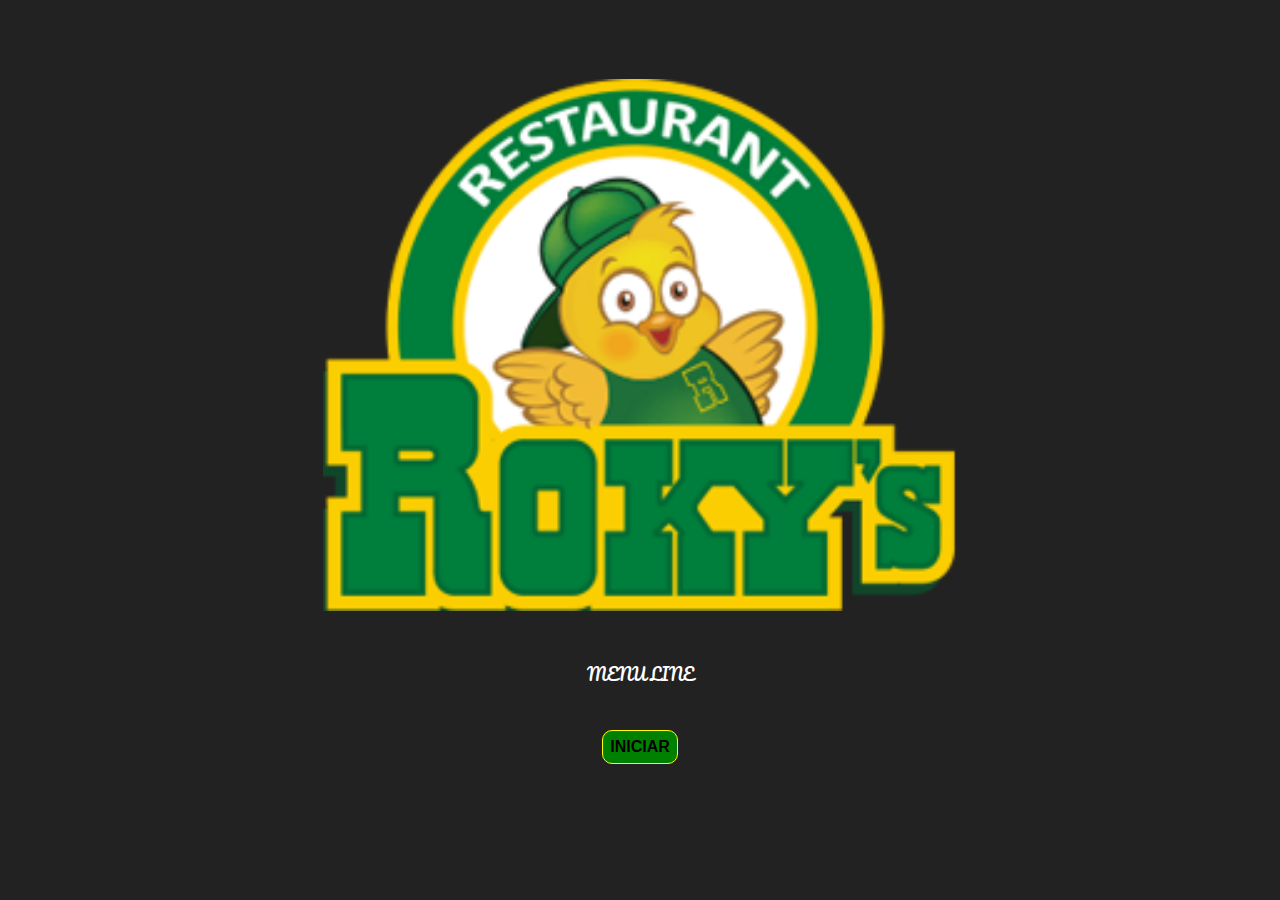
<file: index.html>
<!DOCTYPE html>
<html lang="">
    <head>
        <meta charset="utf-8">
        <meta name="viewport" content="width=device-width, initial-scale=1.0">
        <link href="https://fonts.googleapis.com/css?family=Bangers|Berkshire+Swash|Chewy|Courgette|Itim|Julee|Just+Me+Again+Down+Here|Pacifico" rel="stylesheet">
        <link rel="stylesheet" href="css/estilosindex.css">
        <title></title>
    </head>

    <body>
        <div class="body" id="container">
            <div class="centro">
                <div class="empresa">
                    <img src="img/rockys.png" alt="logo">
                    <p>MENU LINE</p>
                    <a href="menu.html">INICIAR</a>
                </div>

                <!--<div class="container">
                    <div class="preloader">
                    </div>
                </div>-->
            </div>
        </div>
        
        
        

<!--        <script src="js/cerrar.js"></script>-->
    </body>
</html>
</file>
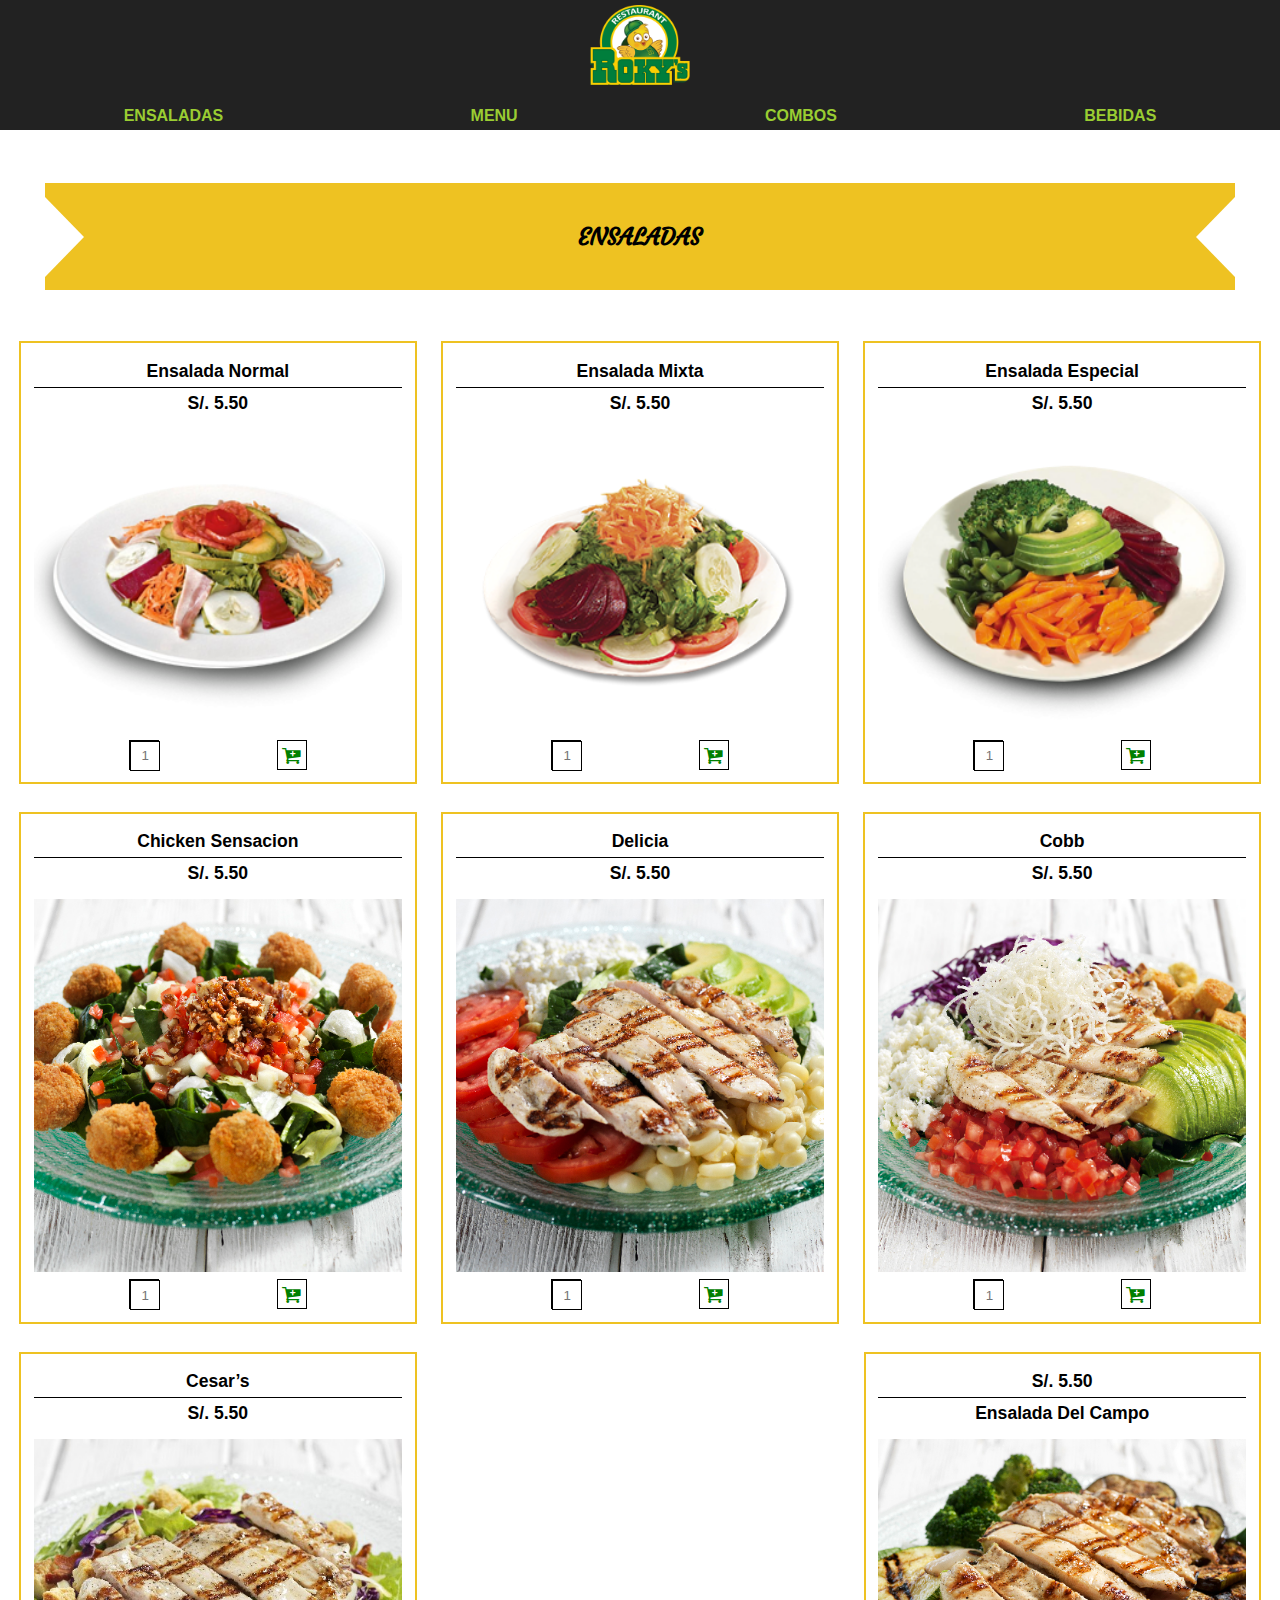
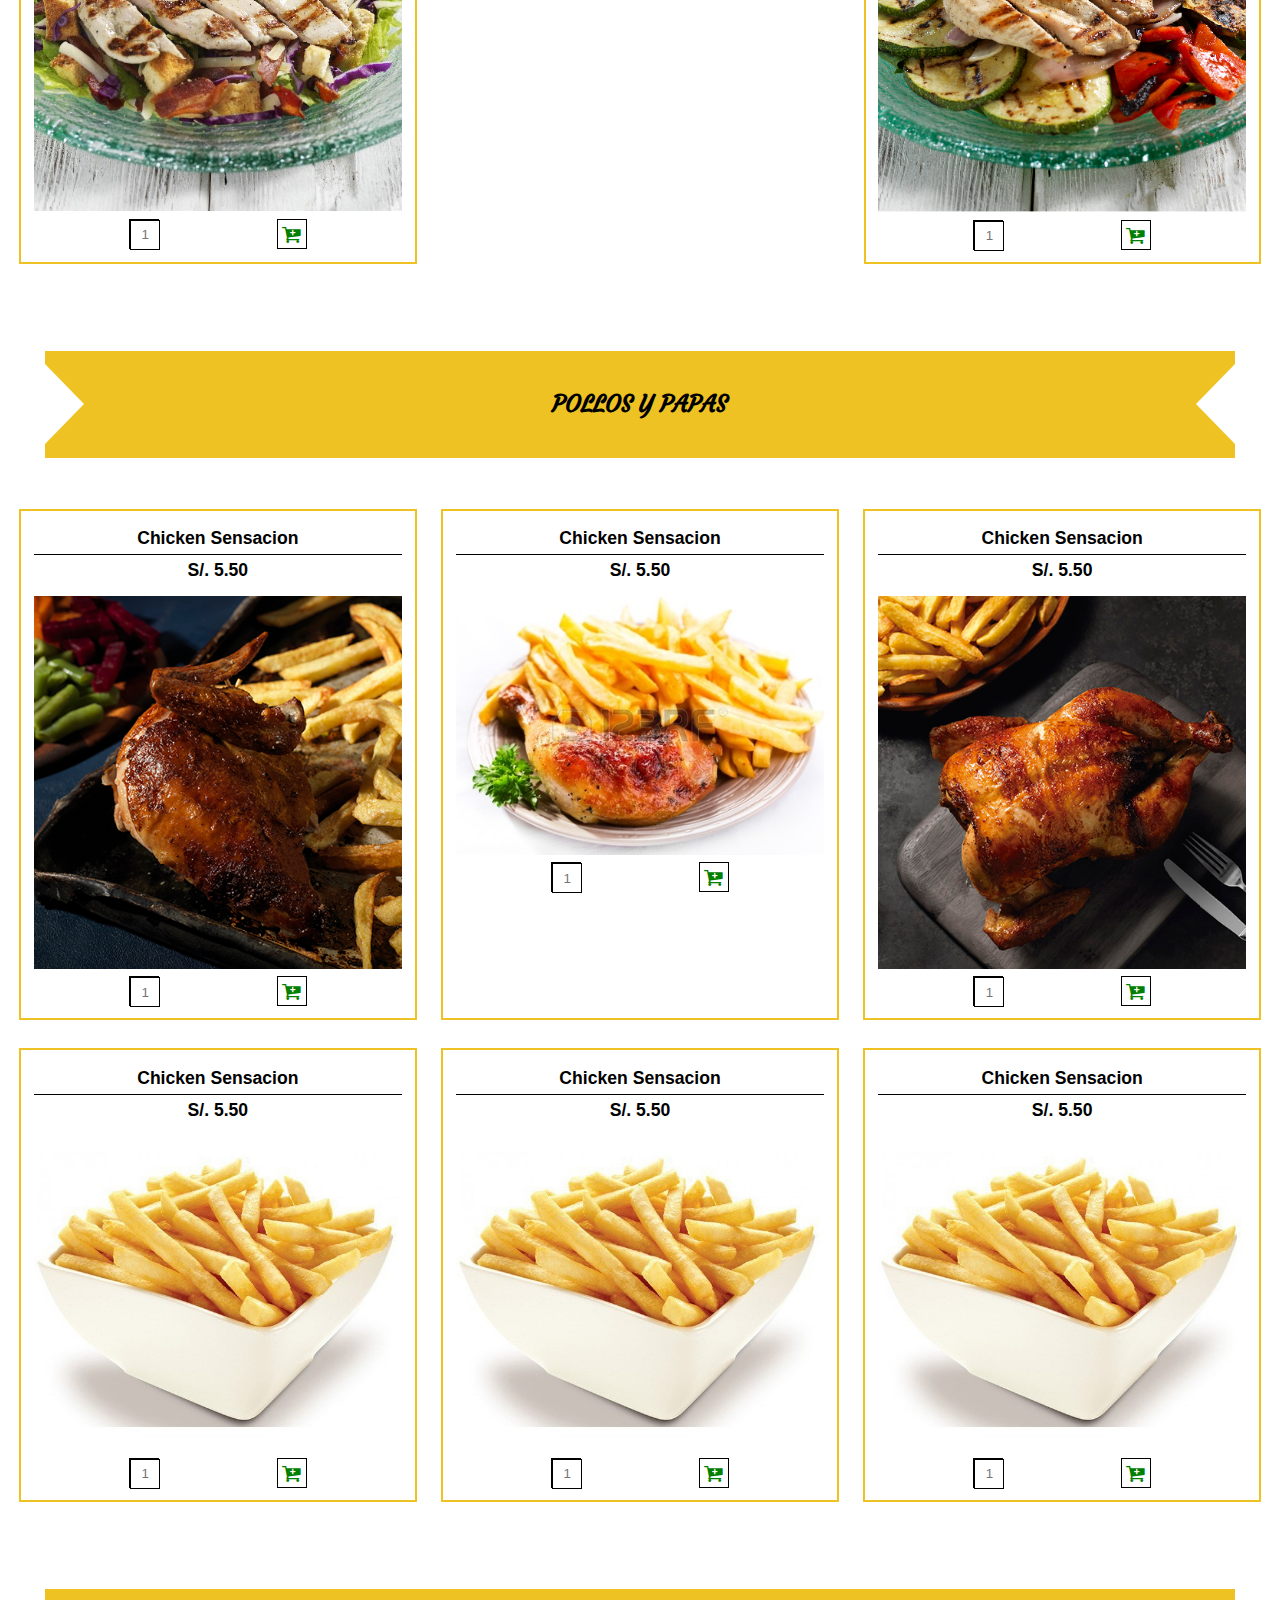
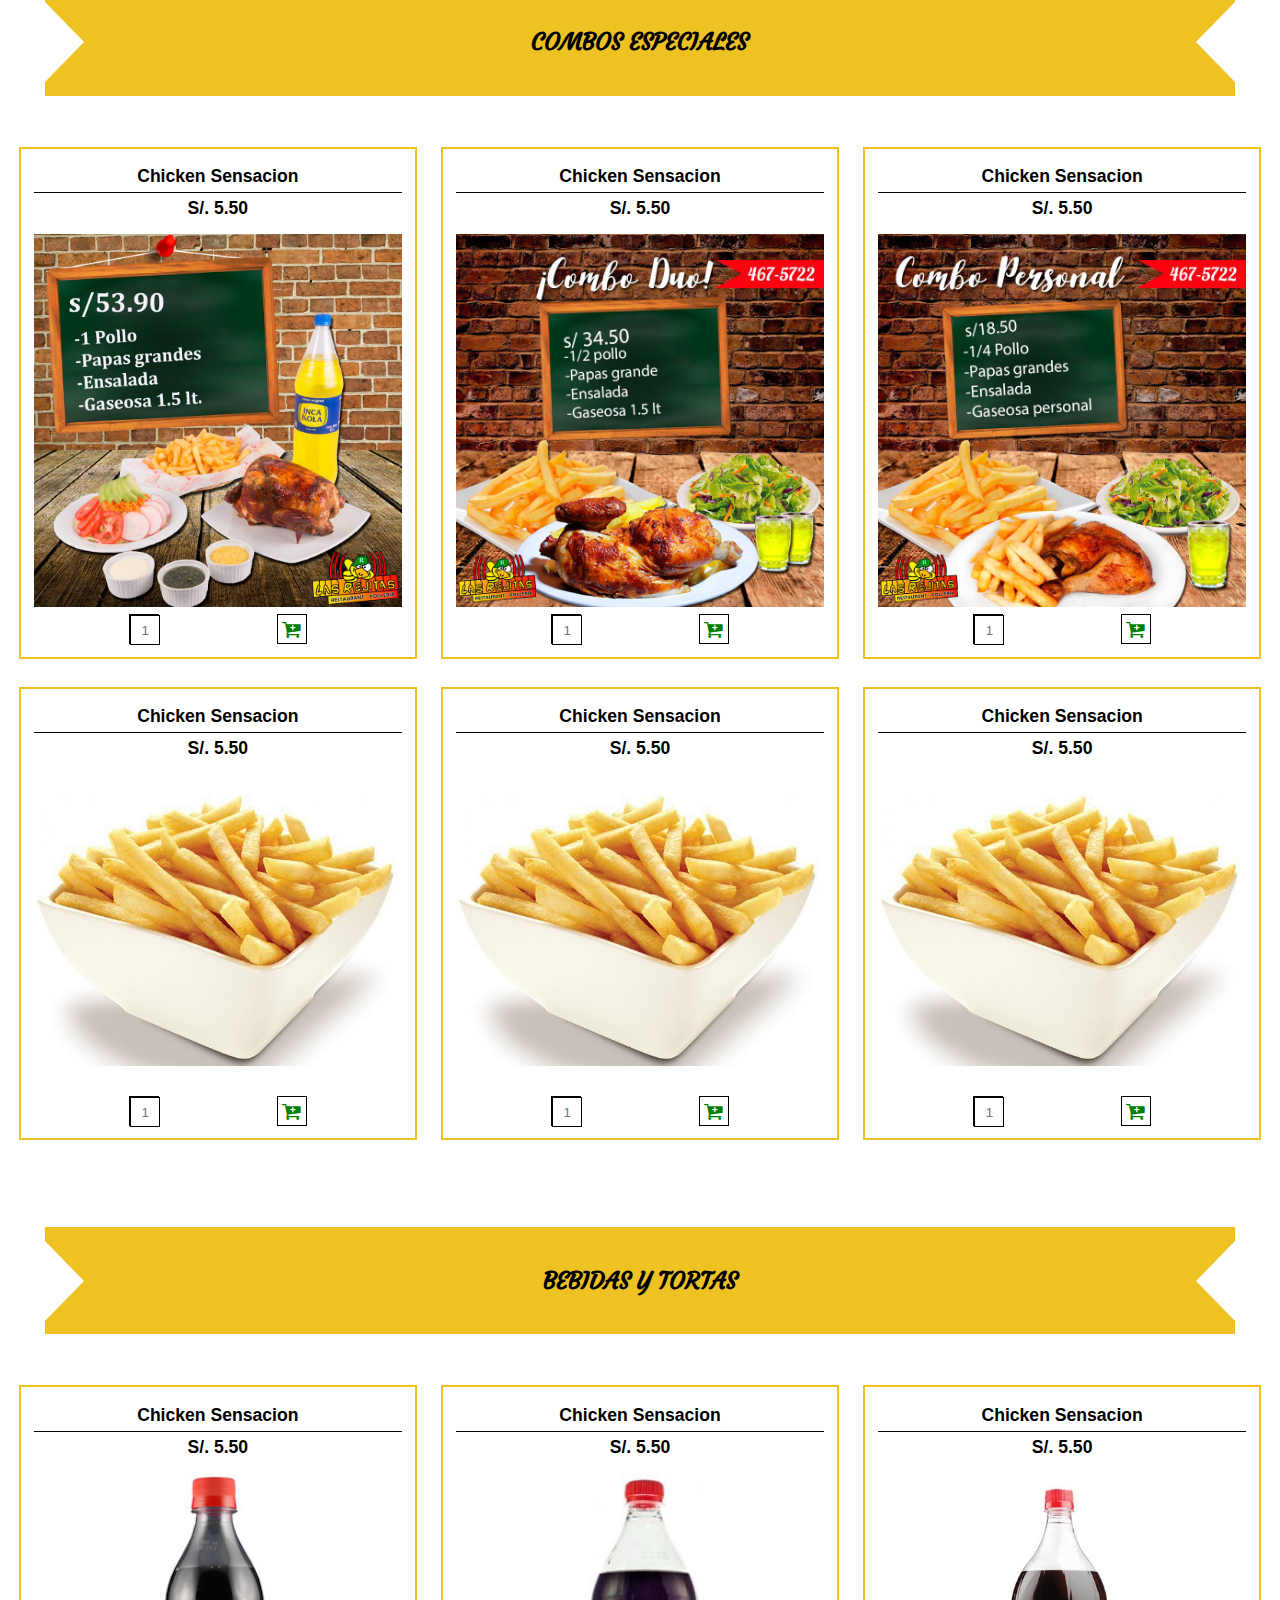
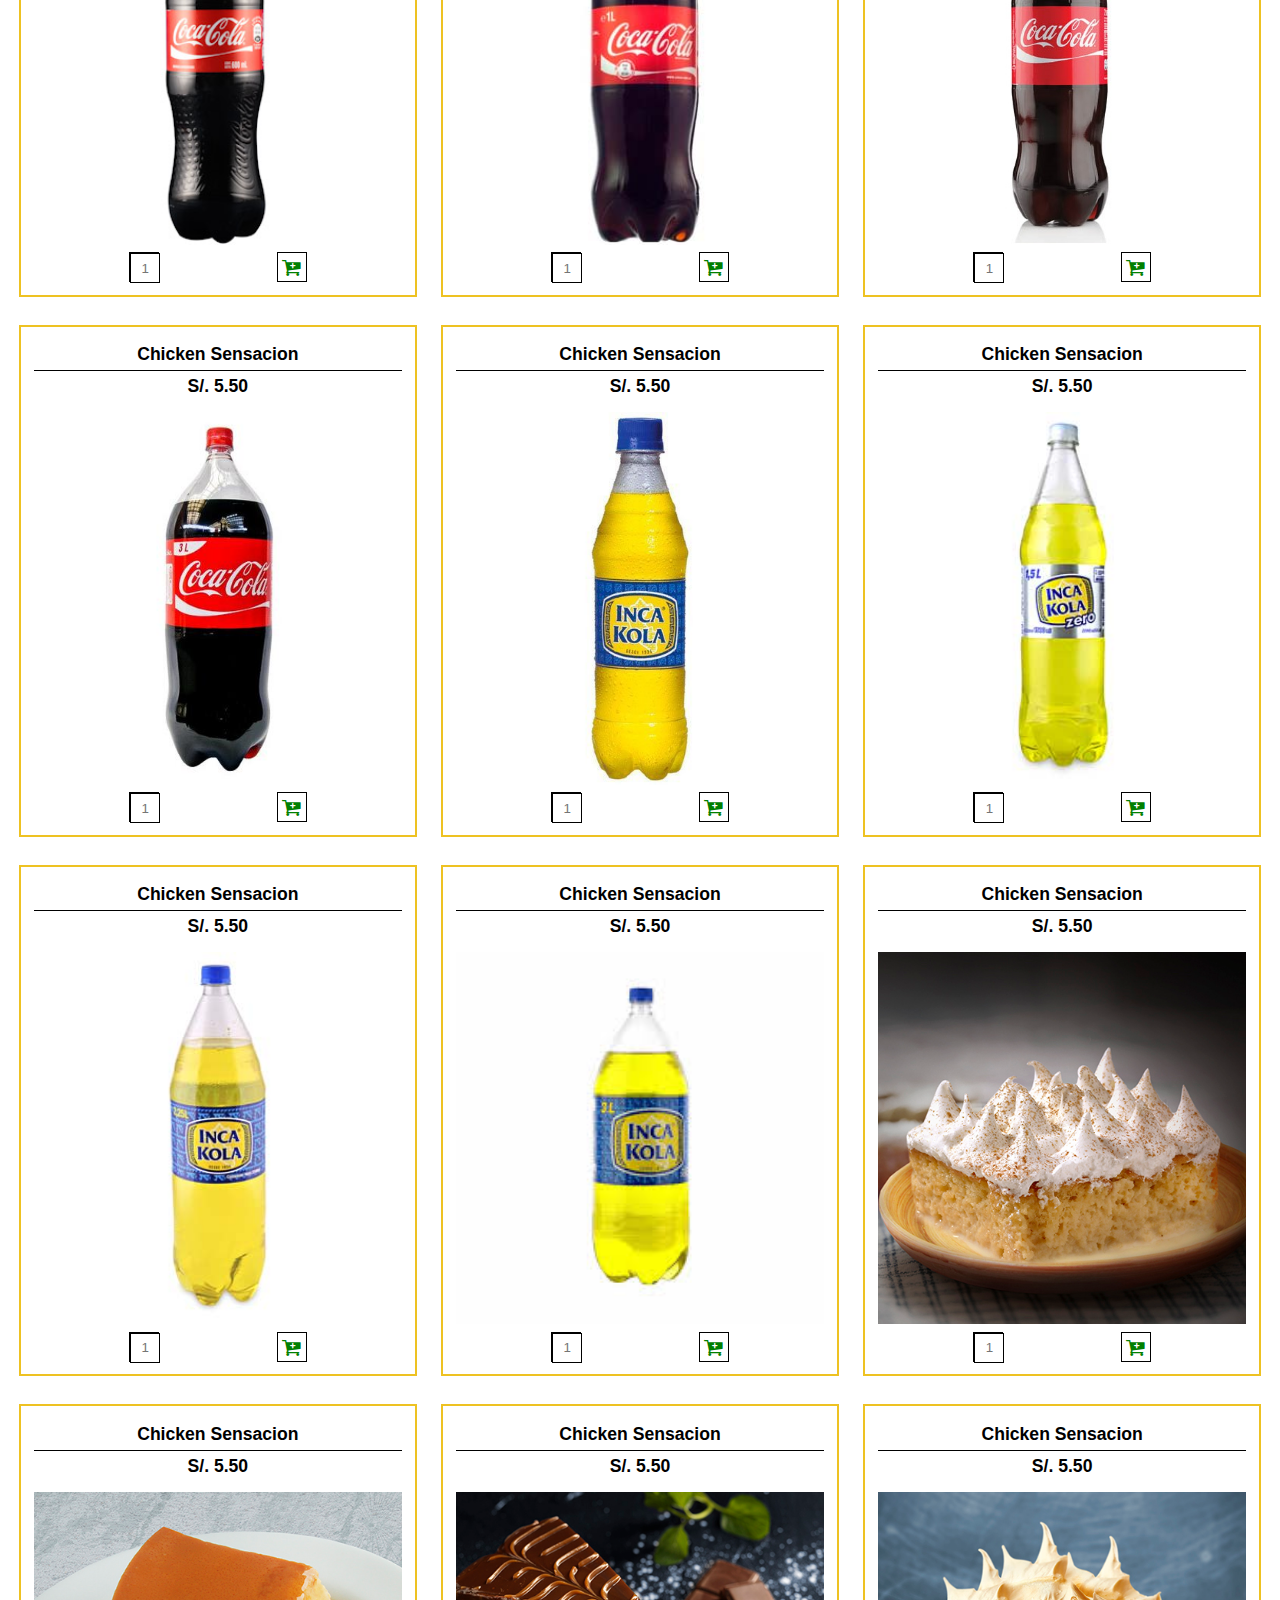
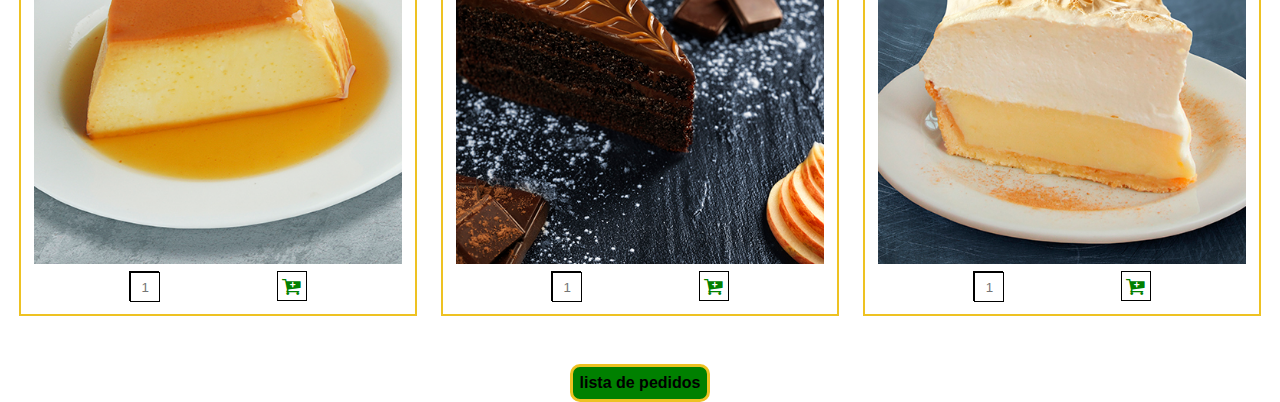
<file: menu.html>
<!DOCTYPE html>
<html lang="">
    <head>
        <meta charset="utf-8">
        <meta name="viewport" content="width=device-width, initial-scale=1.0">
        <link href="https://fonts.googleapis.com/css?family=Bangers|Berkshire+Swash|Chewy|Courgette|Itim|Julee|Just+Me+Again+Down+Here|Pacifico" rel="stylesheet">
        <link rel="stylesheet" href="css/mimenu.css">
        <link rel="stylesheet" href="css/fontello.css">
        <title>MENU LINE</title>
    </head>

    <body>
        <header class="header">
            <img src="img/rockys.png" alt="">
            <div class="menu">
                <a href="#ensaladas" class="int">ENSALADAS</a>
                <a href="#pollo" class="int">MENU</a>
                <a href="#combos" class="int">COMBOS</a>
                <a href="#bebidas" class="int">BEBIDAS</a>
            </div>
        </header>


        <main>

            <div class="margen" id="ensaladas">

            </div>

            <div class="cuerpo">

                <div class="ensaladas_titulo">
                    <div class="titulo_relleno"></div>
                    <p>ensaladas</p>
                    <div class="titulo_relleno2"></div>
                </div>

                <div class="ensaladas">
                    <div class="centrado">

                        <div class="producto">
                            <div class="nom">
                                <p>ensalada normal</p>
                                <p class="linea">S/. 5.50</p>
                            </div>
                            <div class="img">
                                <img src="img/ensa-prim.png" alt="">
                            </div>
                            <div class="datos">
                                <div class="num">
                                    <input type="text" class="num__input" placeholder="1">
                                </div>
                                <div class="carrito"><label class="icon-carrito"></label></div>
                            </div>
                        </div>

                        <div class="producto">
                            <div class="nom">
                                <p>ensalada mixta</p>
                                <p class="linea">S/. 5.50</p>
                            </div>
                            <div class="img">
                                <img src="img/ensa-mix.png" alt="">
                            </div>
                            <div class="datos">
                                <div class="num">
                                    <input type="text" class="num__input" placeholder="1">
                                </div>
                                <div class="carrito"><label class="icon-carrito"></label></div>
                            </div>
                        </div>

                        <div class="producto">
                            <div class="nom">
                                <p>ensalada especial</p>
                                <p class="linea">S/. 5.50</p>
                            </div>
                            <div class="img">
                                <img src="img/ensa-cocida.png" alt="">
                            </div>
                            <div class="datos">
                                <div class="num">
                                    <input type="text" class="num__input" placeholder="1">
                                </div>
                                <div class="carrito"><label class="icon-carrito"></label></div>
                            </div>
                        </div>

                    </div>

                    <br>

                    <div class="centrado">

                        <div class="producto">
                            <div class="nom">
                                <p>chicken sensacion</p>
                                <p class="linea">S/. 5.50</p>
                            </div>
                            <div class="img">
                                <img src="img/Chicken%20Sensaci%C3%B3n.jpg" alt="">
                            </div>
                            <div class="datos">
                                <div class="num">
                                    <input type="text" class="num__input" placeholder="1">
                                </div>
                                <div class="carrito"><label class="icon-carrito"></label></div>
                            </div>
                        </div>

                        <div class="producto">
                            <div class="nom">
                                <p>Delicia</p>
                                <p class="linea">S/. 5.50</p>
                            </div>
                            <div class="img">
                                <img src="img/Delicia.jpg" alt="">
                            </div>
                            <div class="datos">
                                <div class="num">
                                    <input type="text" class="num__input" placeholder="1">
                                </div>
                                <div class="carrito"><label class="icon-carrito"></label></div>
                            </div>
                        </div>

                        <div class="producto">
                            <div class="nom">
                                <p>Cobb</p>
                                <p class="linea">S/. 5.50</p>
                            </div>
                            <div class="img">
                                <img src="img/Cobb.jpg" alt="">
                            </div>
                            <div class="datos">
                                <div class="num">
                                    <input type="text" class="num__input" placeholder="1">
                                </div>
                                <div class="carrito"><label class="icon-carrito"></label></div>
                            </div>
                        </div>

                    </div>

                    <br>

                    <div class="centrado">

                        <div class="producto">
                            <div class="nom">
                                <p>Cesar’s</p>
                                <p class="linea">S/. 5.50</p>
                            </div>
                            <div class="img">
                                <img src="img/Cesar%E2%80%99s%20(al%20estilo%20Pardos).jpg" alt="">
                            </div>
                            <div class="datos">
                                <div class="num">
                                    <input type="text" class="num__input" placeholder="1">
                                </div>
                                <div class="carrito"><label class="icon-carrito"></label></div>
                            </div>
                        </div>

                        <div class="producto">
                            <div class="nom">
                                <p>S/. 5.50</p>
                                <p class="linea">Ensalada del Campo</p>
                            </div>
                            <div class="img">
                                <img src="img/Ensalada%20del%20Campo.jpg" alt="">
                                <!--                                <div class="enlace" id="pollo"></div>-->
                            </div>
                            <div class="datos">
                                <div class="num">
                                    <input type="text" class="num__input" placeholder="1">
                                </div>
                                <div class="carrito"><label class="icon-carrito"></label></div>
                            </div>
                        </div>

                    </div>

                </div>


                <div class="ensaladas_titulo">
                    <div class="enlace" id="pollo"></div>
                    <div class="titulo_relleno"></div>
                    <p>pollos y papas</p>
                    <div class="titulo_relleno2"></div>
                </div>


                <div class="pollo">
                    <div class="centrado">

                        <div class="producto">
                            <div class="nom">
                                <p>chicken sensacion</p>
                                <p class="linea">S/. 5.50</p>
                            </div>
                            <div class="img">
                                <img src="img/cuarto%20pollo%202.jpg" alt="" class="est">
                            </div>
                            <div class="datos">
                                <div class="num">
                                    <input type="text" class="num__input" placeholder="1">
                                </div>
                                <div class="carrito"><label class="icon-carrito"></label></div>
                            </div>
                        </div>

                        <div class="producto">
                            <div class="nom">
                                <p>chicken sensacion</p>
                                <p class="linea">S/. 5.50</p>
                            </div>
                            <div class="img">
                                <img src="img/medio%20pollo.jpg" alt="" class="est">
                            </div>
                            <div class="datos">
                                <div class="num">
                                    <input type="text" class="num__input" placeholder="1">
                                </div>
                                <div class="carrito"><label class="icon-carrito"></label></div>
                            </div>
                        </div>

                        <div class="producto">
                            <div class="nom">
                                <p>chicken sensacion</p>
                                <p class="linea">S/. 5.50</p>
                            </div>
                            <div class="img">
                                <img src="img/1%20pollo.jpg" alt="" class="est">
                            </div>
                            <div class="datos">
                                <div class="num">
                                    <input type="text" class="num__input" placeholder="1">
                                </div>
                                <div class="carrito"><label class="icon-carrito"></label></div>
                            </div>
                        </div>

                    </div>

                    <br>

                    <div class="centrado">

                        <div class="producto">
                            <div class="nom">
                                <p>chicken sensacion</p>
                                <p class="linea">S/. 5.50</p>
                            </div>
                            <div class="img">
                                <img src="img/papas.jpg" alt="">
                            </div>
                            <div class="datos">
                                <div class="num">
                                    <input type="text" class="num__input" placeholder="1">
                                </div>
                                <div class="carrito"><label class="icon-carrito"></label></div>
                            </div>
                        </div>

                        <div class="producto">
                            <div class="nom">
                                <p>chicken sensacion</p>
                                <p class="linea">S/. 5.50</p>
                            </div>
                            <div class="img">
                                <img src="img/papas.jpg" alt="">
                            </div>
                            <div class="datos">
                                <div class="num">
                                    <input type="text" class="num__input" placeholder="1">
                                </div>
                                <div class="carrito"><label class="icon-carrito"></label></div>
                            </div>
                        </div>

                        <div class="producto">
                            <div class="nom">
                                <p>chicken sensacion</p>
                                <p class="linea">S/. 5.50</p>
                            </div>
                            <div class="img">
                                <img src="img/papas.jpg" alt="">
                            </div>
                            <div class="datos">
                                <div class="num">
                                    <input type="text" class="num__input" placeholder="1">
                                </div>
                                <div class="carrito"><label class="icon-carrito"></label></div>
                            </div>
                        </div>

                    </div>
                </div>


                <div class="ensaladas_titulo">
                    <div class="enlace" id="combos"></div>
                    <div class="titulo_relleno"></div>
                    <p>combos especiales</p>
                    <div class="titulo_relleno2"></div>
                </div>


                <div class="combos">
                    <div class="centrado">

                        <div class="producto">
                            <div class="nom">
                                <p>chicken sensacion</p>
                                <p class="linea">S/. 5.50</p>
                            </div>
                            <div class="img">
                                <img src="img/combo%201.jpg" alt="">
                            </div>
                            <div class="datos">
                                <div class="num">
                                    <input type="text" class="num__input" placeholder="1">
                                </div>
                                <div class="carrito"><label class="icon-carrito"></label></div>
                            </div>
                        </div>

                        <div class="producto">
                            <div class="nom">
                                <p>chicken sensacion</p>
                                <p class="linea">S/. 5.50</p>
                            </div>
                            <div class="img">
                                <img src="img/combo%202.jpg" alt="">
                            </div>
                            <div class="datos">
                                <div class="num">
                                    <input type="text" class="num__input" placeholder="1">
                                </div>
                                <div class="carrito"><label class="icon-carrito"></label></div>
                            </div>
                        </div>

                        <div class="producto">
                            <div class="nom">
                                <p>chicken sensacion</p>
                                <p class="linea">S/. 5.50</p>
                            </div>
                            <div class="img">
                                <img src="img/combo%203.jpg" alt="">
                            </div>
                            <div class="datos">
                                <div class="num">
                                    <input type="text" class="num__input" placeholder="1">
                                </div>
                                <div class="carrito"><label class="icon-carrito"></label></div>
                            </div>
                        </div>

                    </div>

                    <br>

                    <div class="centrado">

                        <div class="producto">
                            <div class="nom">
                                <p>chicken sensacion</p>
                                <p class="linea">S/. 5.50</p>
                            </div>
                            <div class="img">
                                <img src="img/papas.jpg" alt="">
                            </div>
                            <div class="datos">
                                <div class="num">
                                    <input type="text" class="num__input" placeholder="1">
                                </div>
                                <div class="carrito"><label class="icon-carrito"></label></div>
                            </div>
                        </div>

                        <div class="producto">
                            <div class="nom">
                                <p>chicken sensacion</p>
                                <p class="linea">S/. 5.50</p>
                            </div>
                            <div class="img">
                                <img src="img/papas.jpg" alt="">
                            </div>
                            <div class="datos">
                                <div class="num">
                                    <input type="text" class="num__input" placeholder="1">
                                </div>
                                <div class="carrito"><label class="icon-carrito"></label></div>
                            </div>
                        </div>

                        <div class="producto">
                            <div class="nom">
                                <p>chicken sensacion</p>
                                <p class="linea">S/. 5.50</p>
                            </div>
                            <div class="img">
                                <img src="img/papas.jpg" alt="">
                            </div>
                            <div class="datos">
                                <div class="num">
                                    <input type="text" class="num__input" placeholder="1">
                                </div>
                                <div class="carrito"><label class="icon-carrito"></label></div>
                            </div>
                        </div>

                    </div>
                </div>


                <div class="ensaladas_titulo">
                    <div class="enlace" id="bebidas"></div>
                    <div class="titulo_relleno"></div>
                    <p>bebidas y tortas</p>
                    <div class="titulo_relleno2"></div>
                </div>


                <div class="bebidas">
                    <div class="centrado">

                        <div class="producto">
                            <div class="nom">
                                <p>chicken sensacion</p>
                                <p class="linea">S/. 5.50</p>
                            </div>
                            <div class="img">
                                <img src="img/coca%20pers.png" alt="">
                            </div>
                            <div class="datos">
                                <div class="num">
                                    <input type="text" class="num__input" placeholder="1">
                                </div>
                                <div class="carrito"><label class="icon-carrito"></label></div>
                            </div>
                        </div>

                        <div class="producto">
                            <div class="nom">
                                <p>chicken sensacion</p>
                                <p class="linea">S/. 5.50</p>
                            </div>
                            <div class="img">
                                <img src="img/coca%201l.jpg" alt="">
                            </div>
                            <div class="datos">
                                <div class="num">
                                    <input type="text" class="num__input" placeholder="1">
                                </div>
                                <div class="carrito"><label class="icon-carrito"></label></div>
                            </div>
                        </div>

                        <div class="producto">
                            <div class="nom">
                                <p>chicken sensacion</p>
                                <p class="linea">S/. 5.50</p>
                            </div>
                            <div class="img">
                                <img src="img/coca%202l.jpg" alt="">
                            </div>
                            <div class="datos">
                                <div class="num">
                                    <input type="text" class="num__input" placeholder="1">
                                </div>
                                <div class="carrito"><label class="icon-carrito"></label></div>
                            </div>
                        </div>

                    </div>

                    <br>

                    <div class="centrado">

                        <div class="producto">
                            <div class="nom">
                                <p>chicken sensacion</p>
                                <p class="linea">S/. 5.50</p>
                            </div>
                            <div class="img">
                                <img src="img/coca%203l.jpg" alt="">
                            </div>
                            <div class="datos">
                                <div class="num">
                                    <input type="text" class="num__input" placeholder="1">
                                </div>
                                <div class="carrito"><label class="icon-carrito"></label></div>
                            </div>
                        </div>

                        <div class="producto">
                            <div class="nom">
                                <p>chicken sensacion</p>
                                <p class="linea">S/. 5.50</p>
                            </div>
                            <div class="img">
                                <img src="img/inca%20pers.jpg" alt="">
                            </div>
                            <div class="datos">
                                <div class="num">
                                    <input type="text" class="num__input" placeholder="1">
                                </div>
                                <div class="carrito"><label class="icon-carrito"></label></div>
                            </div>
                        </div>

                        <div class="producto">
                            <div class="nom">
                                <p>chicken sensacion</p>
                                <p class="linea">S/. 5.50</p>
                            </div>
                            <div class="img">
                                <img src="img/inca%201l.jpg" alt="">
                            </div>
                            <div class="datos">
                                <div class="num">
                                    <input type="text" class="num__input" placeholder="1">
                                </div>
                                <div class="carrito"><label class="icon-carrito"></label></div>
                            </div>
                        </div>

                    </div>

                    <br>

                    <div class="centrado">

                        <div class="producto">
                            <div class="nom">
                                <p>chicken sensacion</p>
                                <p class="linea">S/. 5.50</p>
                            </div>
                            <div class="img">
                                <img src="img/inca%202l.jpg" alt="">
                            </div>
                            <div class="datos">
                                <div class="num">
                                    <input type="text" class="num__input" placeholder="1">
                                </div>
                                <div class="carrito"><label class="icon-carrito"></label></div>
                            </div>
                        </div>

                        <div class="producto">
                            <div class="nom">
                                <p>chicken sensacion</p>
                                <p class="linea">S/. 5.50</p>
                            </div>
                            <div class="img">
                                <img src="img/inca%203l.jpg" alt="">
                            </div>
                            <div class="datos">
                                <div class="num">
                                    <input type="text" class="num__input" placeholder="1">
                                </div>
                                <div class="carrito"><label class="icon-carrito"></label></div>
                            </div>
                        </div>

                        <div class="producto">
                            <div class="nom">
                                <p>chicken sensacion</p>
                                <p class="linea">S/. 5.50</p>
                            </div>
                            <div class="img">
                                <img src="img/Tres%20leches.jpg" alt="">
                            </div>
                            <div class="datos">
                                <div class="num">
                                    <input type="text" class="num__input" placeholder="1">
                                </div>
                                <div class="carrito"><label class="icon-carrito"></label></div>
                            </div>
                        </div>

                    </div>

                    <br>

                    <div class="centrado">

                        <div class="producto">
                            <div class="nom">
                                <p>chicken sensacion</p>
                                <p class="linea">S/. 5.50</p>
                            </div>
                            <div class="img">
                                <img src="img/Crema%20volteada.jpg" alt="">
                            </div>
                            <div class="datos">
                                <div class="num">
                                    <input type="text" class="num__input" placeholder="1">
                                </div>
                                <div class="carrito"><label class="icon-carrito"></label></div>
                            </div>
                        </div>

                        <div class="producto">
                            <div class="nom">
                                <p>chicken sensacion</p>
                                <p class="linea">S/. 5.50</p>
                            </div>
                            <div class="img">
                                <img src="img/Torta%20de%20Chocolate.jpg" alt="">
                            </div>
                            <div class="datos">
                                <div class="num">
                                    <input type="text" class="num__input" placeholder="1">
                                </div>
                                <div class="carrito"><label class="icon-carrito"></label></div>
                            </div>
                        </div>

                        <div class="producto">
                            <div class="nom">
                                <p>chicken sensacion</p>
                                <p class="linea">S/. 5.50</p>
                            </div>
                            <div class="img">
                                <img src="img/Pie%20de%20lim%C3%B3n.jpg" alt="">
                            </div>
                            <div class="datos">
                                <div class="num">
                                    <input type="text" class="num__input" placeholder="1">
                                </div>
                                <div class="carrito"><label class="icon-carrito"></label></div>
                            </div>
                        </div>

                    </div>

                </div>

            </div>

            <div class="formulario">
                <a href="formulario.php" class="formulario_boton">lista de pedidos</a>
            </div>

        </main>

    </body>
</html>
</file>
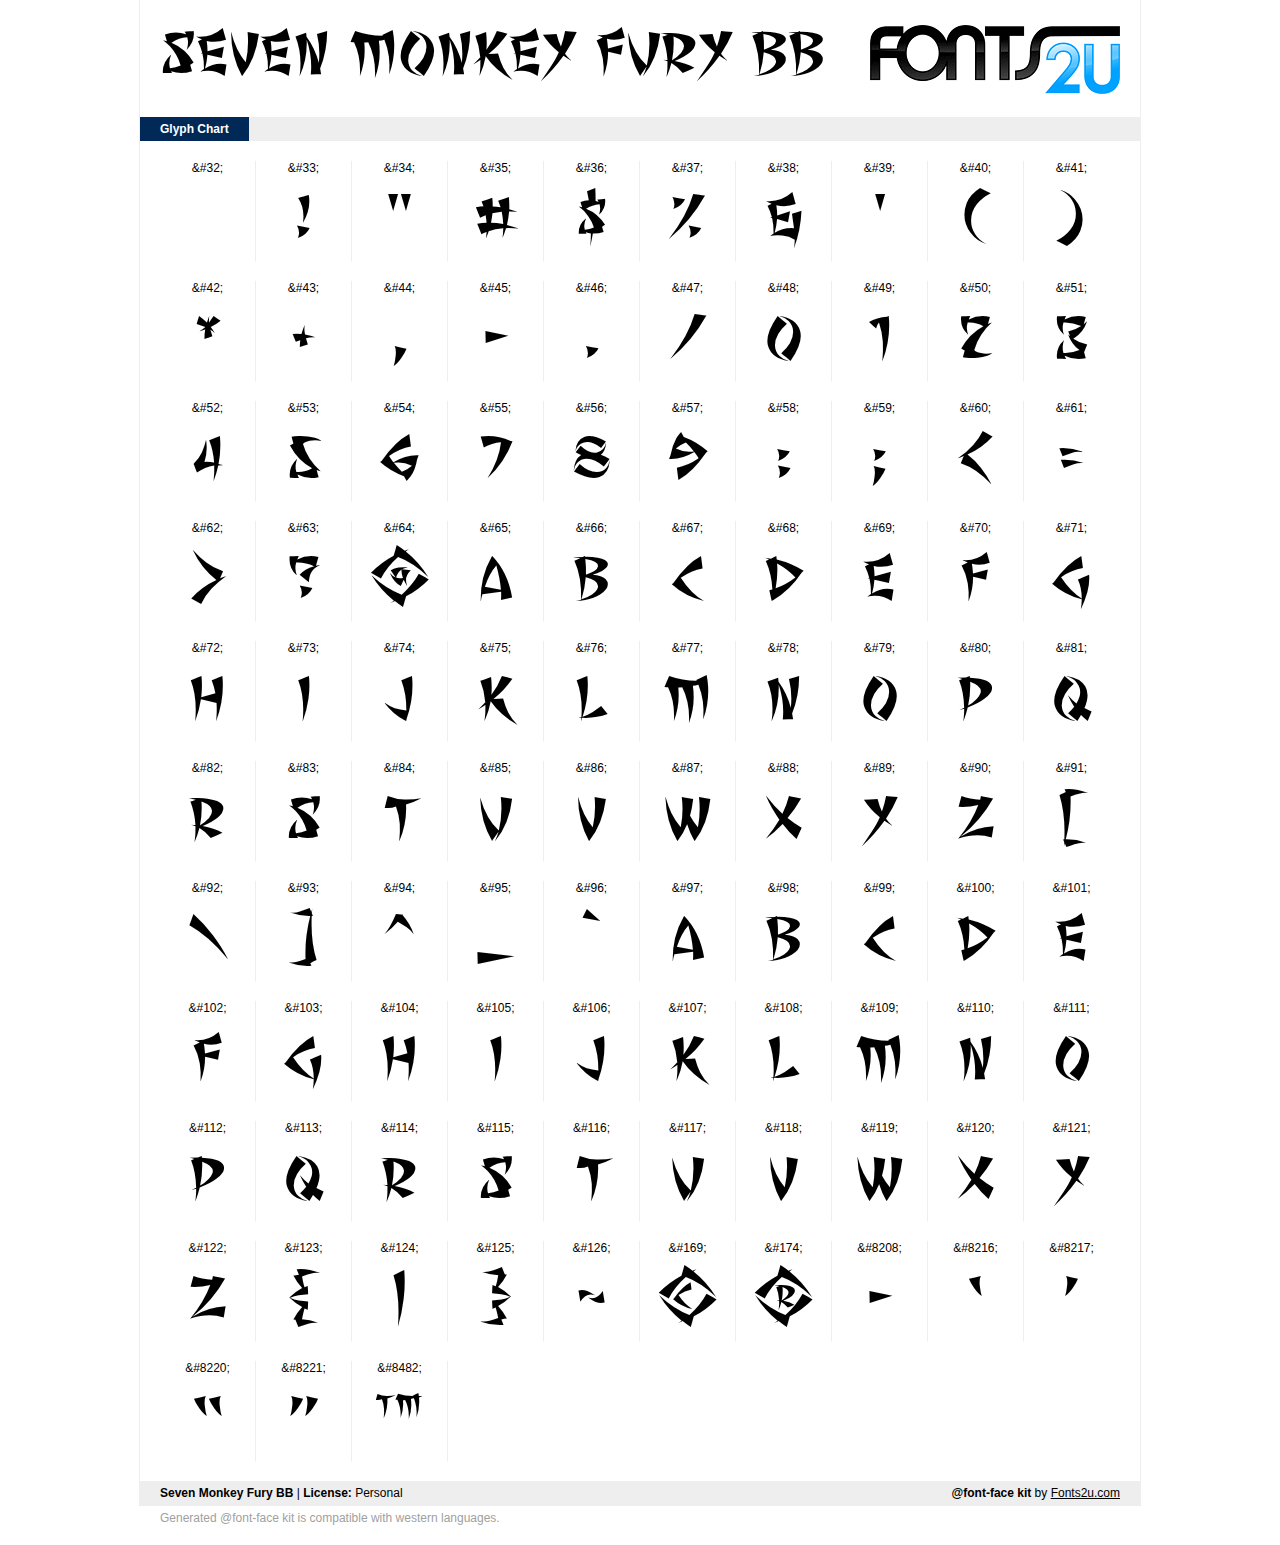
<file: Seven_Monkey_Fury_BB/demo.html>
﻿<!DOCTYPE html PUBLIC "-//W3C//DTD XHTML 1.0 Strict//EN" "http://www.w3.org/TR/xhtml1/DTD/xhtml1-strict.dtd"> 

<html xmlns="http://www.w3.org/1999/xhtml"> 

  <head> 

    <title>Seven Monkey Fury BB @font-face kit sample</title> 
    <meta http-equiv="Content-Type" content="text/html; charset=utf-8" />
    
    <style media="screen" type="text/css">/*<![CDATA[*/@import 'stylesheet.css';/*]]>*/</style>
    <style media="screen" type="text/css">/*<![CDATA[*/@import 'demo-files/demo.css';/*]]>*/</style>
    <style type="text/css">#title,#glyphs p{font-family:"Seven Monkey Fury BB"}</style>

 </head> 
 
<body> 

	<div id="wrapper">
		<div id="title">
			Seven Monkey Fury BB		</div>
		<div id="logo">
			<a href="http://www.fonts2u.com" target="_blank"><img src="demo-files/fonts2u_logo.gif" width="250" height="69" alt="Fonts2u.com logo" /></a>
		</div>
		<div class="clr"></div>

		<div id="menu">
			<ul>
				<li class="selected"><a href="#glyphs">Glyph Chart</a></li>
			<ul>
			<div class="clr"></div>
		</div>

		<div id="content">
			
			<div id="glyphs">
				﻿<div class="g">&amp;#32;<p> </p></div>﻿<div class="g">&amp;#33;<p>!</p></div>﻿<div class="g">&amp;#34;<p>"</p></div>﻿<div class="g">&amp;#35;<p>#</p></div>﻿<div class="g">&amp;#36;<p>$</p></div>﻿<div class="g">&amp;#37;<p>%</p></div>﻿<div class="g">&amp;#38;<p>&</p></div>﻿<div class="g">&amp;#39;<p>'</p></div>﻿<div class="g">&amp;#40;<p>(</p></div>﻿<div class="g noborder">&amp;#41;<p>)</p></div><div class="clr"></div>﻿<div class="g">&amp;#42;<p>*</p></div>﻿<div class="g">&amp;#43;<p>+</p></div>﻿<div class="g">&amp;#44;<p>,</p></div>﻿<div class="g">&amp;#45;<p>-</p></div>﻿<div class="g">&amp;#46;<p>.</p></div>﻿<div class="g">&amp;#47;<p>/</p></div>﻿<div class="g">&amp;#48;<p>0</p></div>﻿<div class="g">&amp;#49;<p>1</p></div>﻿<div class="g">&amp;#50;<p>2</p></div>﻿<div class="g noborder">&amp;#51;<p>3</p></div><div class="clr"></div>﻿<div class="g">&amp;#52;<p>4</p></div>﻿<div class="g">&amp;#53;<p>5</p></div>﻿<div class="g">&amp;#54;<p>6</p></div>﻿<div class="g">&amp;#55;<p>7</p></div>﻿<div class="g">&amp;#56;<p>8</p></div>﻿<div class="g">&amp;#57;<p>9</p></div>﻿<div class="g">&amp;#58;<p>:</p></div>﻿<div class="g">&amp;#59;<p>;</p></div>﻿<div class="g">&amp;#60;<p><</p></div>﻿<div class="g noborder">&amp;#61;<p>=</p></div><div class="clr"></div>﻿<div class="g">&amp;#62;<p>></p></div>﻿<div class="g">&amp;#63;<p>?</p></div>﻿<div class="g">&amp;#64;<p>@</p></div>﻿<div class="g">&amp;#65;<p>A</p></div>﻿<div class="g">&amp;#66;<p>B</p></div>﻿<div class="g">&amp;#67;<p>C</p></div>﻿<div class="g">&amp;#68;<p>D</p></div>﻿<div class="g">&amp;#69;<p>E</p></div>﻿<div class="g">&amp;#70;<p>F</p></div>﻿<div class="g noborder">&amp;#71;<p>G</p></div><div class="clr"></div>﻿<div class="g">&amp;#72;<p>H</p></div>﻿<div class="g">&amp;#73;<p>I</p></div>﻿<div class="g">&amp;#74;<p>J</p></div>﻿<div class="g">&amp;#75;<p>K</p></div>﻿<div class="g">&amp;#76;<p>L</p></div>﻿<div class="g">&amp;#77;<p>M</p></div>﻿<div class="g">&amp;#78;<p>N</p></div>﻿<div class="g">&amp;#79;<p>O</p></div>﻿<div class="g">&amp;#80;<p>P</p></div>﻿<div class="g noborder">&amp;#81;<p>Q</p></div><div class="clr"></div>﻿<div class="g">&amp;#82;<p>R</p></div>﻿<div class="g">&amp;#83;<p>S</p></div>﻿<div class="g">&amp;#84;<p>T</p></div>﻿<div class="g">&amp;#85;<p>U</p></div>﻿<div class="g">&amp;#86;<p>V</p></div>﻿<div class="g">&amp;#87;<p>W</p></div>﻿<div class="g">&amp;#88;<p>X</p></div>﻿<div class="g">&amp;#89;<p>Y</p></div>﻿<div class="g">&amp;#90;<p>Z</p></div>﻿<div class="g noborder">&amp;#91;<p>[</p></div><div class="clr"></div>﻿<div class="g">&amp;#92;<p>\</p></div>﻿<div class="g">&amp;#93;<p>]</p></div>﻿<div class="g">&amp;#94;<p>^</p></div>﻿<div class="g">&amp;#95;<p>_</p></div>﻿<div class="g">&amp;#96;<p>`</p></div>﻿<div class="g">&amp;#97;<p>a</p></div>﻿<div class="g">&amp;#98;<p>b</p></div>﻿<div class="g">&amp;#99;<p>c</p></div>﻿<div class="g">&amp;#100;<p>d</p></div>﻿<div class="g noborder">&amp;#101;<p>e</p></div><div class="clr"></div>﻿<div class="g">&amp;#102;<p>f</p></div>﻿<div class="g">&amp;#103;<p>g</p></div>﻿<div class="g">&amp;#104;<p>h</p></div>﻿<div class="g">&amp;#105;<p>i</p></div>﻿<div class="g">&amp;#106;<p>j</p></div>﻿<div class="g">&amp;#107;<p>k</p></div>﻿<div class="g">&amp;#108;<p>l</p></div>﻿<div class="g">&amp;#109;<p>m</p></div>﻿<div class="g">&amp;#110;<p>n</p></div>﻿<div class="g noborder">&amp;#111;<p>o</p></div><div class="clr"></div>﻿<div class="g">&amp;#112;<p>p</p></div>﻿<div class="g">&amp;#113;<p>q</p></div>﻿<div class="g">&amp;#114;<p>r</p></div>﻿<div class="g">&amp;#115;<p>s</p></div>﻿<div class="g">&amp;#116;<p>t</p></div>﻿<div class="g">&amp;#117;<p>u</p></div>﻿<div class="g">&amp;#118;<p>v</p></div>﻿<div class="g">&amp;#119;<p>w</p></div>﻿<div class="g">&amp;#120;<p>x</p></div>﻿<div class="g noborder">&amp;#121;<p>y</p></div><div class="clr"></div>﻿<div class="g">&amp;#122;<p>z</p></div>﻿<div class="g">&amp;#123;<p>{</p></div>﻿<div class="g">&amp;#124;<p>|</p></div>﻿<div class="g">&amp;#125;<p>}</p></div>﻿<div class="g">&amp;#126;<p>~</p></div>﻿<div class="g">&amp;#169;<p>©</p></div>﻿<div class="g">&amp;#174;<p>®</p></div>﻿<div class="g">&amp;#8208;<p>‐</p></div>﻿<div class="g">&amp;#8216;<p>‘</p></div>﻿<div class="g noborder">&amp;#8217;<p>’</p></div><div class="clr"></div>﻿<div class="g">&amp;#8220;<p>“</p></div>﻿<div class="g">&amp;#8221;<p>”</p></div>﻿<div class="g">&amp;#8482;<p>™</p></div>			</div>
			
			<div class="clr"></div>

		</div>

		<div id="footer">
			<div id="copyright"><strong>Seven Monkey Fury BB</strong> | <strong>License:</strong> Personal</div>
			<div id="generated"><strong>@font-face kit</strong> by <a href="http://www.fonts2u.com" target="_blank">Fonts2u.com</a></div>
			<div class="clr"></div>
		</div>
	</div>
	<div id="support">Generated @font-face kit is compatible with western languages.</div>

</body> 

</html>
</file>
<file: css/estilosindex.css>
/*
font-family: 'Berkshire Swash', cursive;
font-family: 'Courgette', cursive;
font-family: 'Chewy', cursive;
font-family: 'Bangers', cursive;
font-family: 'Pacifico', cursive;
font-family: 'Itim', cursive;
font-family: 'Just Me Again Down Here', cursive;
font-family: 'Julee', cursive;
*/





*
{
    margin: 0;
    padding: 0;
    box-sizing: border-box;
}

.body
{
    position: absolute;
    top: 0;
    background: #222;
    min-height: 100vh;
    width: 100%;
    
    display: flex;
}

.centro
{
    color: white;
    width: 55%;
    height: 100%;
    margin: auto;
    
    display: flex;
    justify-content: space-around;
    flex-direction: column;
    align-content: center;
}

.empresa
{
    display: flex;
    flex-direction: column;
    align-items: center;
    justify-content: space-around;
    margin-bottom: 8%;
}

.empresa img
{
    width: 90%;
    height: 100%;
    margin-bottom: 7%;
}

.empresa p
{
    font-family: 'Pacifico', cursive;
    margin-bottom: 6%;
}

.empresa a
{
    display: block;
    text-decoration: none;
    color: black;
    padding: 7px;
    border-radius: 10px;
    background: green;
    border: 1px solid yellow;
    font-family: arial;
    font-weight: 900;
}

.container
{
    display: flex;
    justify-content: center;
}

.preloader
{
    width: 85%;
    height: 20px;
    background: rgba(255,255,255,0.1);
    font-family: arial;
    
    position: relative;
}

.preloader:before
{
    content: "";
    position: absolute;
    background: green;
    width: 0;
    height: 20px;
    
    animation: preloader 5s infinite;
}

.cerrar
{
    transform: translateY(-100%);
    transition: all 0.5s;
}

@keyframes preloader
{
    100%
    {
        width: 100%;
    }
}

.menu
{
    background: red;
}

.verde
{
    margin-top: 1000px;
    background: green:
}
</file>
<file: css/mimenu.css>
/*
font-family: 'Berkshire Swash', cursive;
font-family: 'Courgette', cursive;
font-family: 'Chewy', cursive;
font-family: 'Bangers', cursive;
font-family: 'Pacifico', cursive;
font-family: 'Itim', cursive;
font-family: 'Just Me Again Down Here', cursive;
font-family: 'Julee', cursive;
*/



*
{
    margin: 0;
    padding: 0;
    box-sizing: border-box;
}



/*

desde aqui se crea el menu de navegacion
*/



.header {
    height: 130px;
    width: 100%;
    background: #222;
    position: fixed;
    top: 0;
    display: flex;
    flex-direction: column;
    align-items: center;
    justify-content: space-between;
    z-index: 100;
}

.header img {
    width: 100px;
    height: 80px;
    margin-top: 5px;
}

.menu {
    width: 100%;
    display: flex;
    justify-content: space-around;
    margin-bottom: 5px;
}

.menu a {
    text-decoration: none;
    color: yellowgreen;
    font-family: sans-serif;
    font-weight: 900;
}





/*

desde aqui viene a ser los productos por pedir
*/




.margen {
    height: 145px;
}

.ensaladas, .pollo, .combos, .bebidas {
    display: flex;
    justify-content: space-around;
    flex-direction: column;
    align-items: center;
    padding-top: 3%;
    padding-bottom: 3%;
}

.centrado {
    display: flex;
    flex-wrap: wrap;
    justify-content: center;
    width: 97%;
    margin: auto;
}

.producto {
    width: 96%;
    display: flex;
    flex-direction: column;
    border: 2px solid #eec222;
    padding: 1%;
    margin-bottom: 10px;
}
@media(min-width:480px) {
    .centrado {
        justify-content: space-between;
    }
    .producto{ 
        width: 49%;
    }
}
@media(min-width:768px) {

    .producto{ 
        width: 32%;
    }
}
.img img {
    width: 100%;
    height: 100%;
    z-index: 2;
}

.img {
    position: relative;
}

.datos {
    display: flex;
    justify-content: space-around;
    padding-left: 10%;
    padding-right: 10%;
    margin-top: 2%;
    z-index: 1;
}

.num, .carrito, .num__input {
    width: 30px;
    height: 30px;
    text-align: center;
    border: 1px solid black;
}

.nom {
    text-align: center;
    /*    background: rgba(211,236,7,0.65);
    border: 1px solid black;*/
    margin-bottom: 10px;
}
.nom p {
    font-size: 1.1em;
    font-weight: bold;
    font-family: sans-serif;
    padding: 5px;
    text-transform: capitalize;
}
.nom .linea {
    border-top: 1px solid black;
}

.pollo .est {
    height: 100%;
}

.cuerpo {
    display: flex;
    flex-direction: column;
    align-items: center;
}

.ensaladas_titulo {
    width: 93%;
    margin-top: 3%;
    margin-bottom: 1%;
    text-align: center;
    padding: 3%;
    font-size: 150%;
    font-weight: 900;
    text-transform: uppercase;
    font-family: 'Courgette', cursive;
    background: rgba(238,194,34,7.5);

    display: flex;
    align-items: center;
    justify-content: center;
    position: relative;
}

.titulo_relleno {
    width: 0;
    height: 0;
    border-right: 0px solid transparent;
    border-left: 39px solid white;
    border-bottom: 40px solid transparent;
    border-top: 40px solid transparent;
    position: absolute;
    left: 0;
}

.titulo_relleno2 {
    width: 0;
    height: 0;
    border-right: 39px solid white;
    border-left: 0px solid transparent;
    border-bottom: 40px solid transparent;
    border-top: 40px solid transparent;
    position: absolute;
    right: 0;
}

.enlace {
    height: 150px;
    width: 100%;
    position: absolute;
    bottom: 65px;
}

.icon-carrito {
    color: green;
    font-size: 125%;
    height: 100%;
    display: flex;
    align-items: center;
    cursor: pointer;
}

.formulario {
    width: auto;
    display: flex;
    justify-content: center;
}

.formulario_boton {
    display: block;
    text-decoration: none;
    color: black;
    padding: 7px;
    border-radius: 10px;
    background: green;
    border: 3px solid #eec222;
    font-family: arial;
    font-weight: 900;
}
</file>
<file: css/fontello.css>
@font-face {
  font-family: 'fontello';
  src: url('../font/fontello.eot?65362848');
  src: url('../font/fontello.eot?65362848#iefix') format('embedded-opentype'),
       url('../font/fontello.woff2?65362848') format('woff2'),
       url('../font/fontello.woff?65362848') format('woff'),
       url('../font/fontello.ttf?65362848') format('truetype'),
       url('../font/fontello.svg?65362848#fontello') format('svg');
  font-weight: normal;
  font-style: normal;
}
/* Chrome hack: SVG is rendered more smooth in Windozze. 100% magic, uncomment if you need it. */
/* Note, that will break hinting! In other OS-es font will be not as sharp as it could be */
/*
@media screen and (-webkit-min-device-pixel-ratio:0) {
  @font-face {
    font-family: 'fontello';
    src: url('../font/fontello.svg?65362848#fontello') format('svg');
  }
}
*/
 
 [class^="icon-"]:before, [class*=" icon-"]:before {
  font-family: "fontello";
  font-style: normal;
  font-weight: normal;
  speak: none;
 
  display: inline-block;
  text-decoration: inherit;
  width: 1em;
  margin-right: .2em;
  text-align: center;
  /* opacity: .8; */
 
  /* For safety - reset parent styles, that can break glyph codes*/
  font-variant: normal;
  text-transform: none;
 
  /* fix buttons height, for twitter bootstrap */
  line-height: 1em;
 
  /* Animation center compensation - margins should be symmetric */
  /* remove if not needed */
  margin-left: .2em;
 
  /* you can be more comfortable with increased icons size */
  /* font-size: 120%; */
 
  /* Font smoothing. That was taken from TWBS */
  -webkit-font-smoothing: antialiased;
  -moz-osx-font-smoothing: grayscale;
 
  /* Uncomment for 3D effect */
  /* text-shadow: 1px 1px 1px rgba(127, 127, 127, 0.3); */
}
 
.icon-mas:before { content: '\e800'; } /* '' */
.icon-cancel:before { content: '\e801'; } /* '' */
.icon-eliminar:before { content: '\f1f8'; } /* '' */
.icon-carrito:before { content: '\f217'; } /* '' */
.icon-tripadvisor:before { content: '\f262'; } /* '' */
.icon-plato:before { content: '\f291'; } /* '' */
.icon-facebook:before { content: '\f30d'; } /* '' */
</file>
